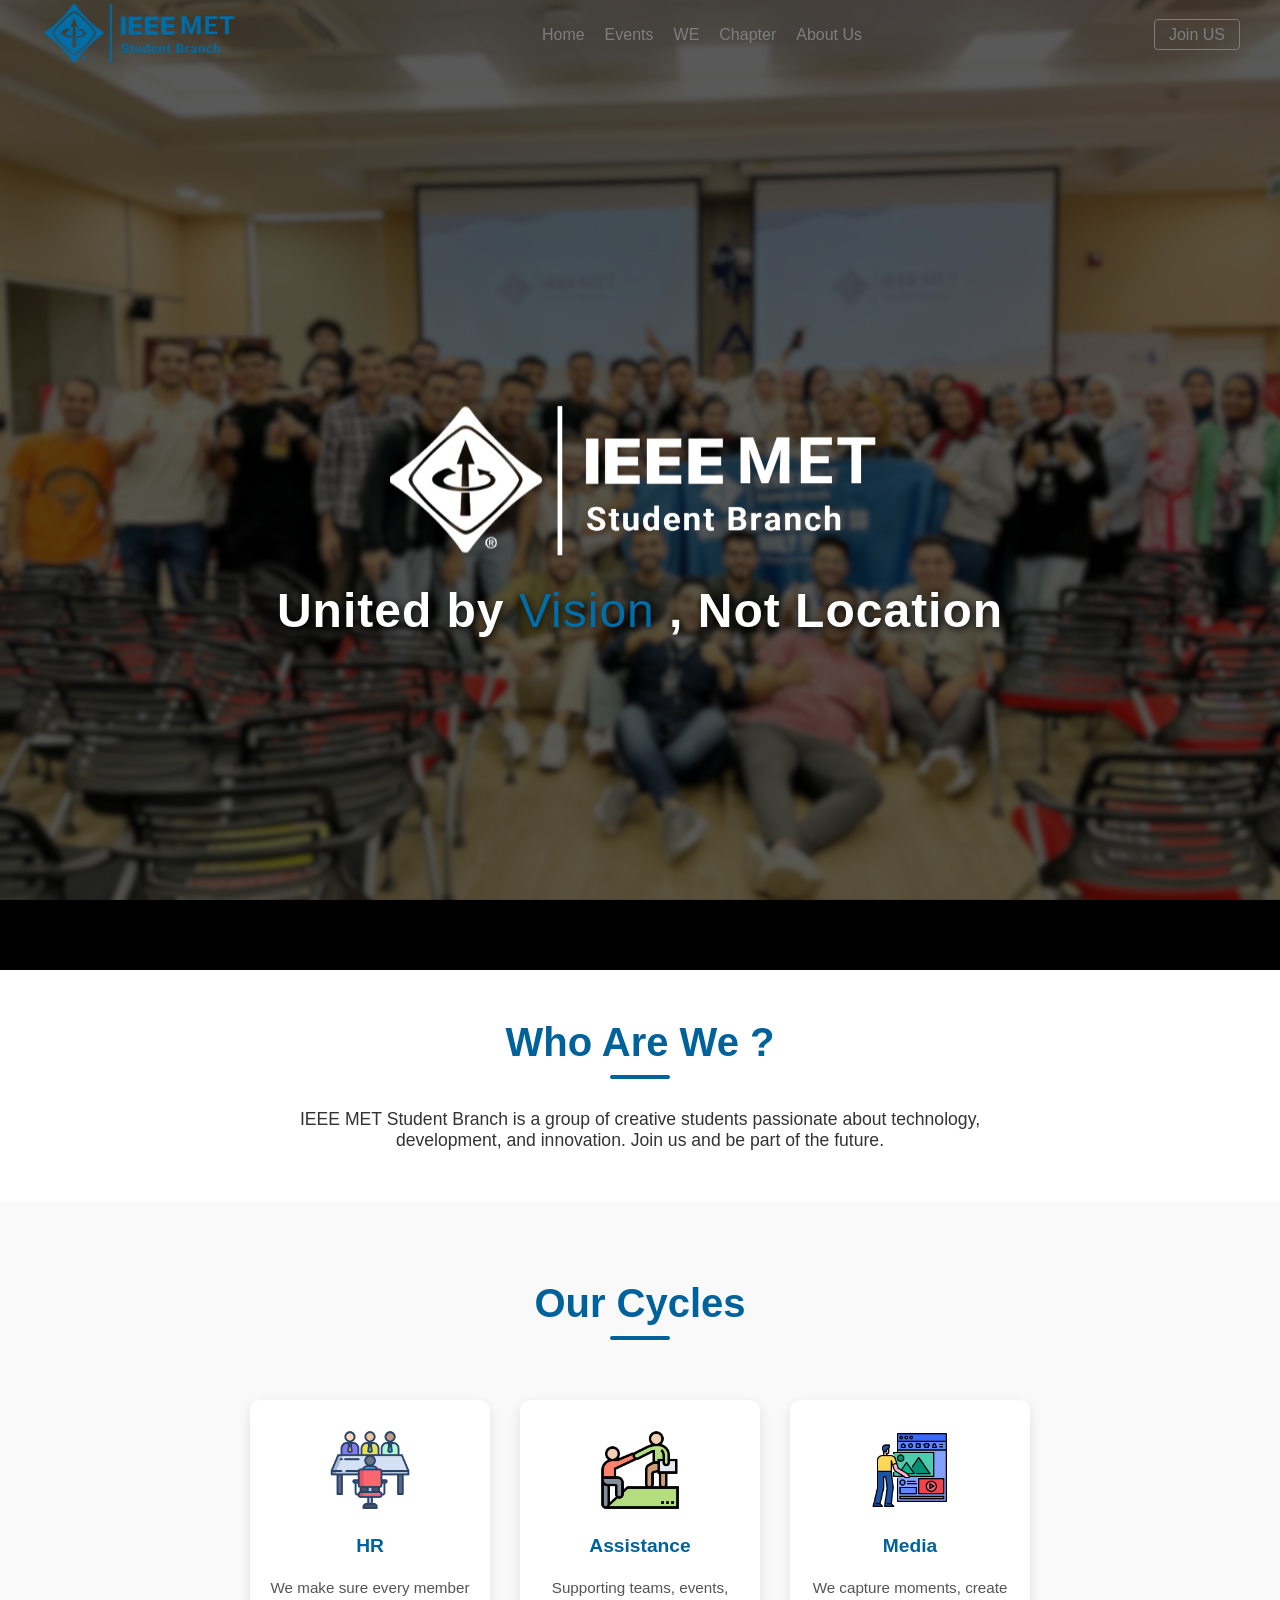
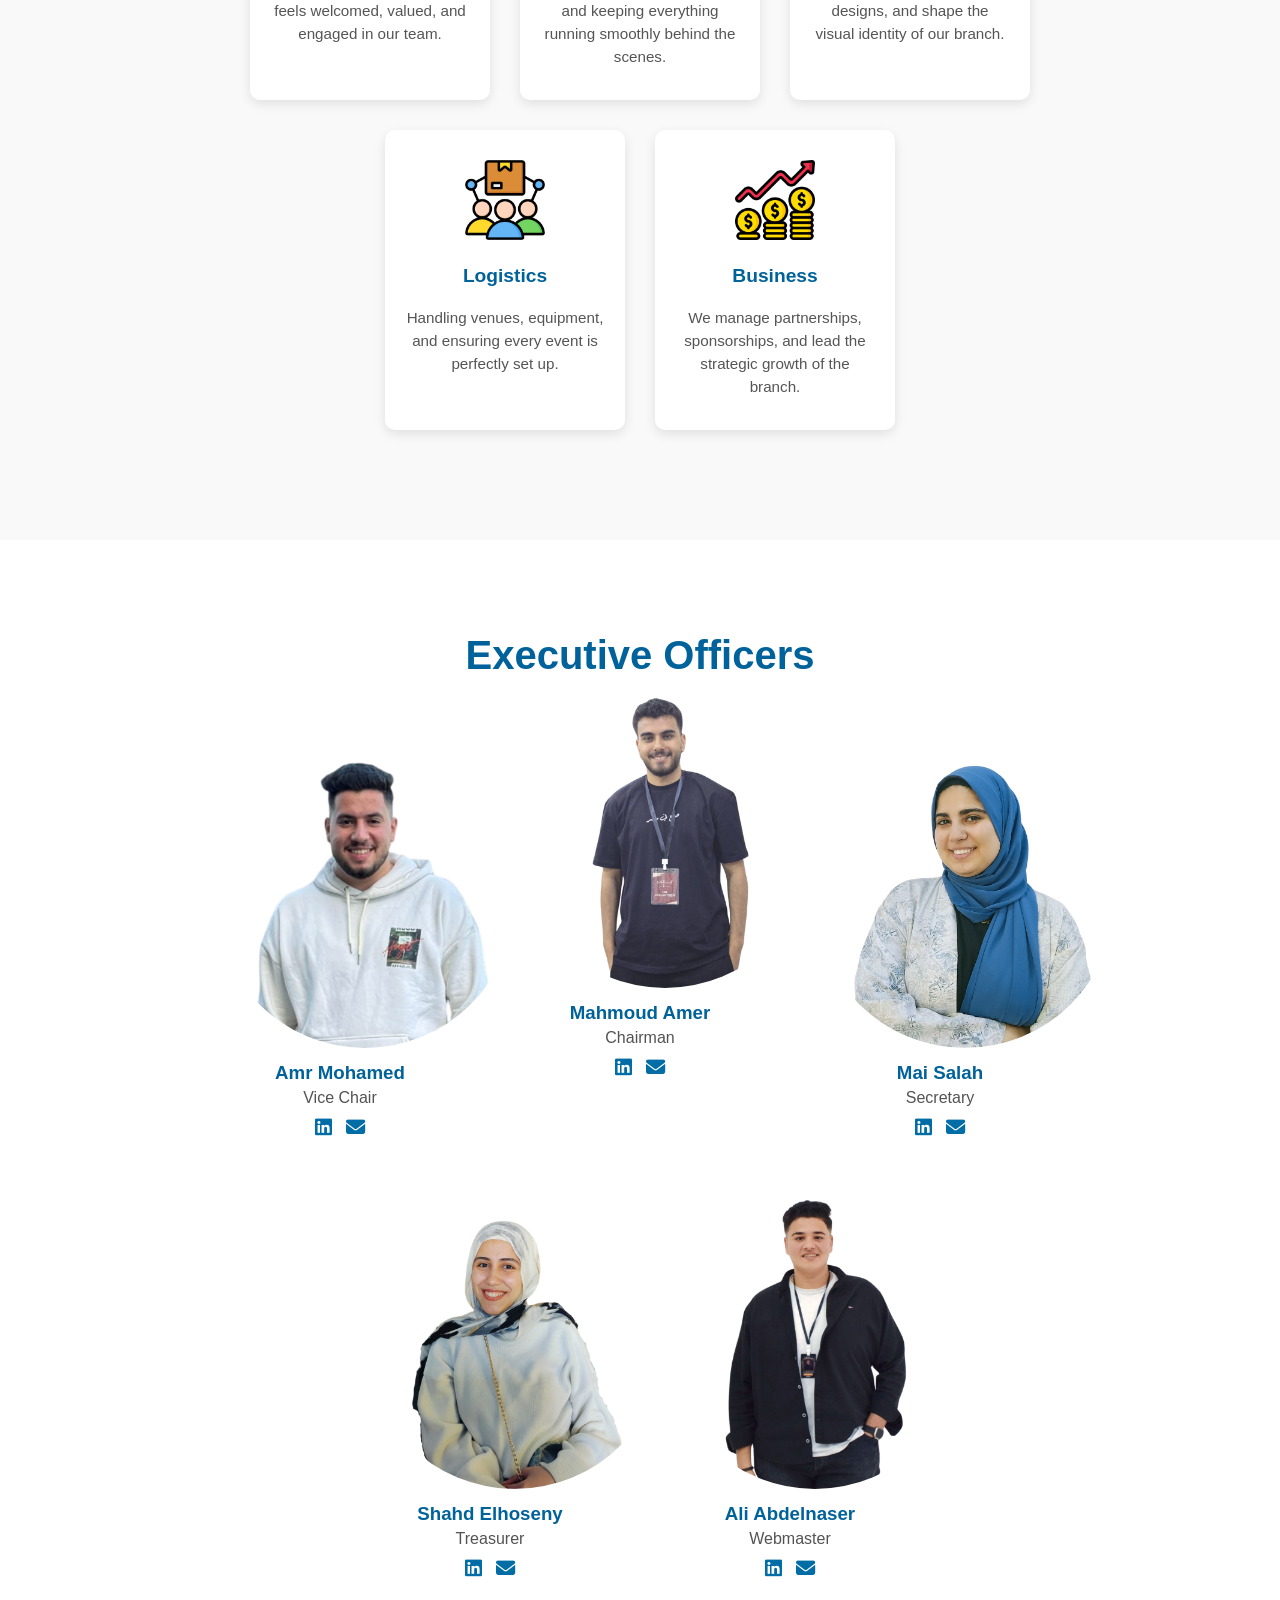
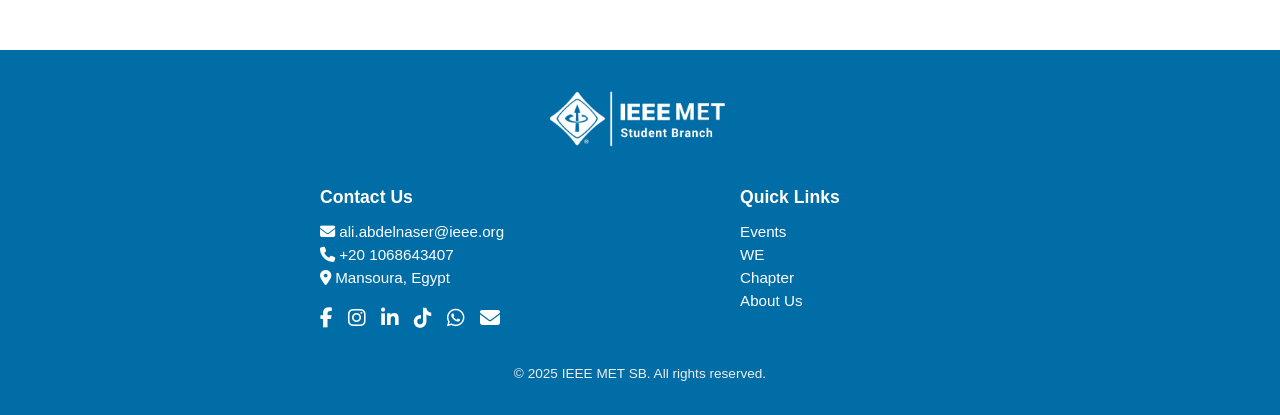
<file: index.html>
<!DOCTYPE html>
<html lang="en">

<head>
  <meta charset="UTF-8" />
  <meta name="viewport" content="width=device-width, initial-scale=1.0" />
  <title>IEEE MET SB</title>
  <link rel="stylesheet" href="style.css" />
  <link rel="stylesheet" href="https://cdnjs.cloudflare.com/ajax/libs/font-awesome/6.4.0/css/all.min.css" />

</head>

<body>
  <!-- Nav Bar -->
  <header>
    <nav class="navbar">
      <div class="logo">
        <img src="img/logo-1.png" alt="IEEE Logo" />
      </div>

      <div class="nav-button">
        <a href="Pages/Join Us/join-us.html">Join US</a>
      </div>

      <div class="menu-toggle" id="menu-toggle">☰</div>

      <ul class="nav-links">
        <li><a href="index.html">Home</a></li>
        <li><a href="Pages/Events/event.html">Events</a></li>
        <li><a href="Pages/We/we.html">WE</a></li>
        <li><a href="Pages/Chapter/chapter.html">Chapter</a></li>
        <li><a href="Pages/About As/about.html">About Us</a></li>
      </ul>
    </nav>
  </header>

  <!-- Hero Section -->
  <section class="hero">
    <div class="hero-overlay">
      <img src="img/logo-2.png" alt="IEEE Logo" class="hero-logo" />
      <h1 class="hero-title">United by <span>Vision</span> , Not Location</h1>
      
    </div>
  </section>

  <!-- Content Section -->
  <section class="content">
    <div class="content-text">
      <h2 class="section-title">Who Are We ?</h2>
      <hr class="section-underline" />
      <p>
        IEEE MET Student Branch is a group of creative students passionate about technology, development, and
        innovation. Join us and be part of the future.
      </p>
    </div>
  </section>





  <!-- OUR  Cycle -->
  <section class="cycles-section">
    <h2 class="section-title">Our Cycles</h2>
    <hr class="section-underline" />
    <div class="cycles-grid">
      <a href="Cycle_Page/HR/HR.html">
        <div class="cycle-card">
          <img src="img/hr.png" alt="HR" class="cycle-img" />
          <h3>HR</h3>
          <p>We make sure every member feels welcomed, valued, and engaged in our team.</p>
        </div>
      </a>
      <a href="#">
        <div class="cycle-card">
          <img src="img/assistance.png" alt="Assistance" class="cycle-img" />
          <h3>Assistance</h3>
          <p>Supporting teams, events, and keeping everything running smoothly behind the scenes.</p>
        </div>
      </a>
      <a href="Cycle_Page/Media/Media.html">
        <div class="cycle-card">
          <img src="img/media.png" alt="Media" class="cycle-img" />
          <h3>Media</h3>
          <p>We capture moments, create designs, and shape the visual identity of our branch.</p>
        </div>
      </a>
      <a href="#">
        <div class="cycle-card">
          <img src="img/logistics.png" alt="Logistics" class="cycle-img" />
          <h3>Logistics</h3>
          <p>Handling venues, equipment, and ensuring every event is perfectly set up.</p>
        </div>
      </a>
      <a href="#">
        <div class="cycle-card">
          <img src="img/business.png" alt="Business" class="cycle-img" />
          <h3>Business</h3>
          <p>We manage partnerships, sponsorships, and lead the strategic growth of the branch.</p>
        </div>
      </a>

    </div>
  </section>


  <!-- Executive Officers Section -->
  <section id="executive-officers" style="background-color: #fff; padding: 60px 20px;">
    <div class="container">
      <h2 class="section-titlee">Executive Officers</h2>
      <div class="officers-grid">

        <!-- Vice Chair -->
        <div class="officer-card vice">
          <img src="img/officers/amr.png" alt="Amr Mohamed" class="officer-img">
          <h3>Amr Mohamed</h3>
          <p>Vice Chair</p>
          <div class="links">
            <a href="https://www.linkedin.com/in/amr-mohamed-0620b6336/" target="_blank"><i
                class="fab fa-linkedin"></i></a>
            <a href="mailto:#" target="_blank"><i class="fas fa-envelope"></i></a>
          </div>
        </div>
        <!-- Chairwoman - Always First -->
        <div class="officer-card chair">
          <img src="img/officers/amer.png" alt="Mahmoud Amer" class="officer-img">
          <h3>Mahmoud Amer</h3>
          <p>Chairman</p>
          <div class="links">
            <a href="https://www.linkedin.com/in/mahmoud-amer-5070ab296/" target="_blank"><i
                class="fab fa-linkedin"></i></a>
            <a href="mailto:mahmoudassy279@gmail.com" target="_blank"><i class="fas fa-envelope"></i></a>
          </div>
        </div>
        <!-- Secretary -->
        <div class="officer-card">
          <img src="img/officers/mai.png" alt="Mai Mohamed" class="officer-img">
          <h3>Mai Salah</h3>
          <p>Secretary</p>
          <div class="links">
            <a href="https://www.linkedin.com/in/mai-salah-5945b8322/" target="_blank"><i
                class="fab fa-linkedin"></i></a>
            <a href="mailto:maisalah24320005@gmail.com" target="_blank"><i class="fas fa-envelope"></i></a>
          </div>
        </div>
        <!-- Treasurer -->
        <div class="officer-card">
          <img src="img/officers/shahd.png" alt="Shahd Elhoseny" class="officer-img">
          <h3>Shahd Elhoseny</h3>
          <p>Treasurer</p>
          <div class="links">
            <a href="https://www.linkedin.com/in/shahd-elhosiny-4672a72a6/" target="_blank"><i
                class="fab fa-linkedin"></i></a>
            <a href="mailto:shahdelhosiny21@gmail.com" target="_blank"><i class="fas fa-envelope"></i></a>
          </div>
        </div>


        <!-- Webmaster -->
        <div class="officer-card">
          <img src="img/officers/ali.png" alt="Ali Abdelnaser" class="officer-img">
          <h3 class="officer-h3">Ali Abdelnaser</h3>
          <p>Webmaster</p>
          <div class="links">
            <a href="https://www.linkedin.com/in/ali-abdelnaser-947230295/" target="_blank"><i
                class="fab fa-linkedin"></i></a>
            <a href="mailto:alinaserhema60@gmail.com" target="_blank"><i class="fas fa-envelope"></i></a>
          </div>
        </div>
      </div>
    </div>
  </section>

  <!-- OUR EVENT -->

  <!-- <section class="carousel-events-section">
    <h2 class="section-title">Our Events</h2>
    <hr class="section-underline" />

    <div class="carousel-container" id="eventsCarousel">
      <div class="event-card">
        <img src="img/collage.png" alt="Event 1">
        <h3>Tech Talks</h3>
        <p>Interactive sessions covering tech trends and innovations.</p>
        <a href="#" class="event-btn">Read More</a>
      </div>
      <div class="event-card">
        <img src="img/collage.png" alt="Event 2">
        <h3>Career Camp</h3>
        <p>Prepares students for career success with workshops & talks.</p>
        <a href="#" class="event-btn">Read More</a>
      </div>
      <div class="event-card">
        <img src="img/collage.png" alt="Event 3">
        <h3>IEEE Hackathon</h3>
        <p>24 hours of innovation, teamwork and pure coding excitement.</p>
        <a href="#" class="event-btn">Read More</a>
      </div>
    </div>

    <div class="carousel-indicators">
      <span class="dot active" data-index="0"></span>
      <span class="dot" data-index="1"></span>
      <span class="dot" data-index="2"></span>
    </div>
  </section> -->





  <!-- footer  -->
  <footer class="footer">
    <div class="footer-logo">
      <img src="img/logo-2.png" alt="Logo" />
    </div>
    <div class="footer-container">
      <div class="footer-column contact-social">
        <h3>Contact Us</h3>
        <p><i class="fas fa-envelope"></i> ali.abdelnaser@ieee.org</p>
        <p><i class="fas fa-phone"></i> +20 1068643407</p>
        <p><i class="fas fa-location-dot"></i> Mansoura, Egypt</p>

        <div class="social-icons">
          <a href="https://facebook.com" target="_blank"><i class="fab fa-facebook-f"></i></a>
          <a href="https://instagram.com" target="_blank"><i class="fab fa-instagram"></i></a>
          <a href="https://linkedin.com" target="_blank"><i class="fab fa-linkedin-in"></i></a>
          <a href="https://tiktok.com" target="_blank"><i class="fab fa-tiktok"></i></a>
          <a href="https://wa.me/201068643407" target="_blank"><i class="fab fa-whatsapp"></i></a>
          <a href="mailto:ali.abdelnaser@ieee.org" target="_blank"><i class="fas fa-envelope"></i></a>
        </div>
      </div>

      <div class="footer-column">
        <h3>Quick Links</h3>
        <a href="Pages/Events/event.html">Events</a>
        <a href="Pages/We/we.html">WE</a>
        <a href="Pages/Chapter/chapter.html">Chapter</a>
        <a href="Pages/About As/about.html">About Us</a>
        

      </div>
    </div>

    <div class="footer-bottom">
      <p>© 2025 IEEE MET SB. All rights reserved.</p>
    </div>
  </footer>

  <!-- Script -->
  <script src="script.js"></script>
</body>

</html>
</file>
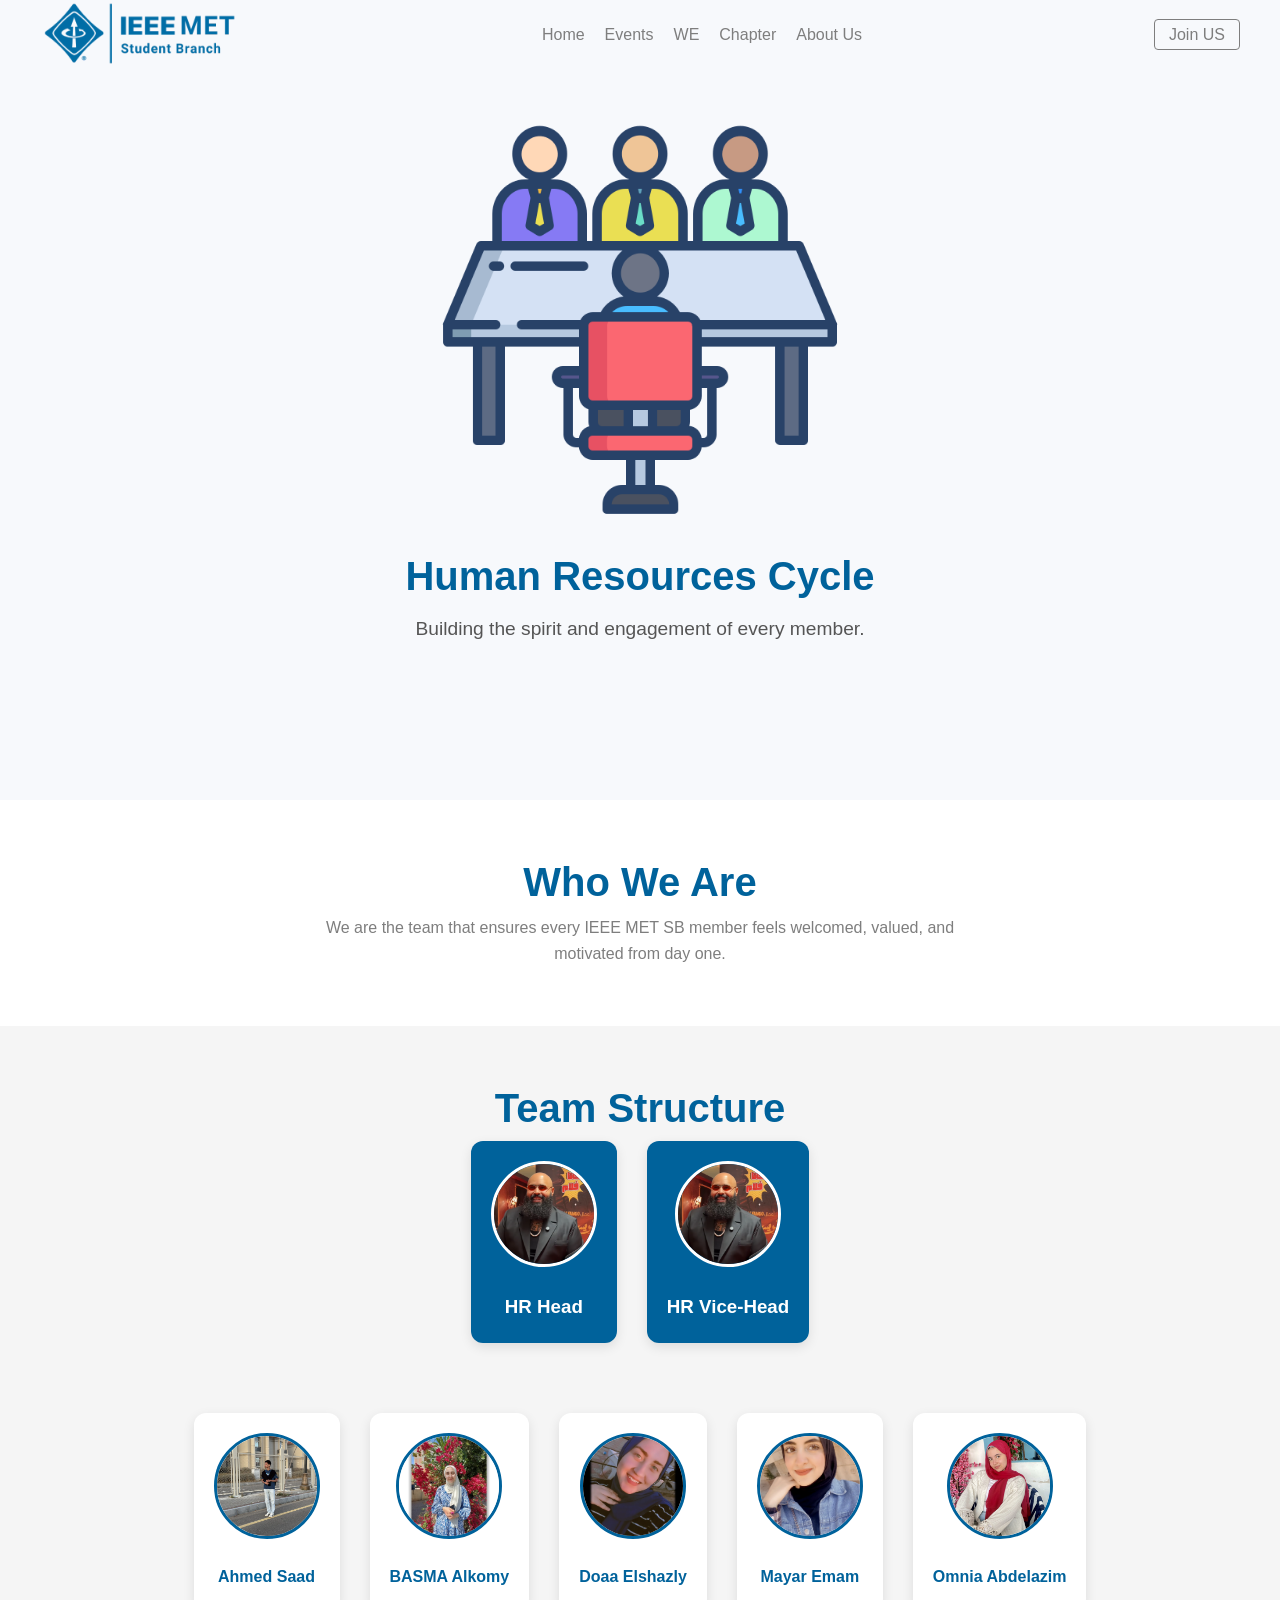
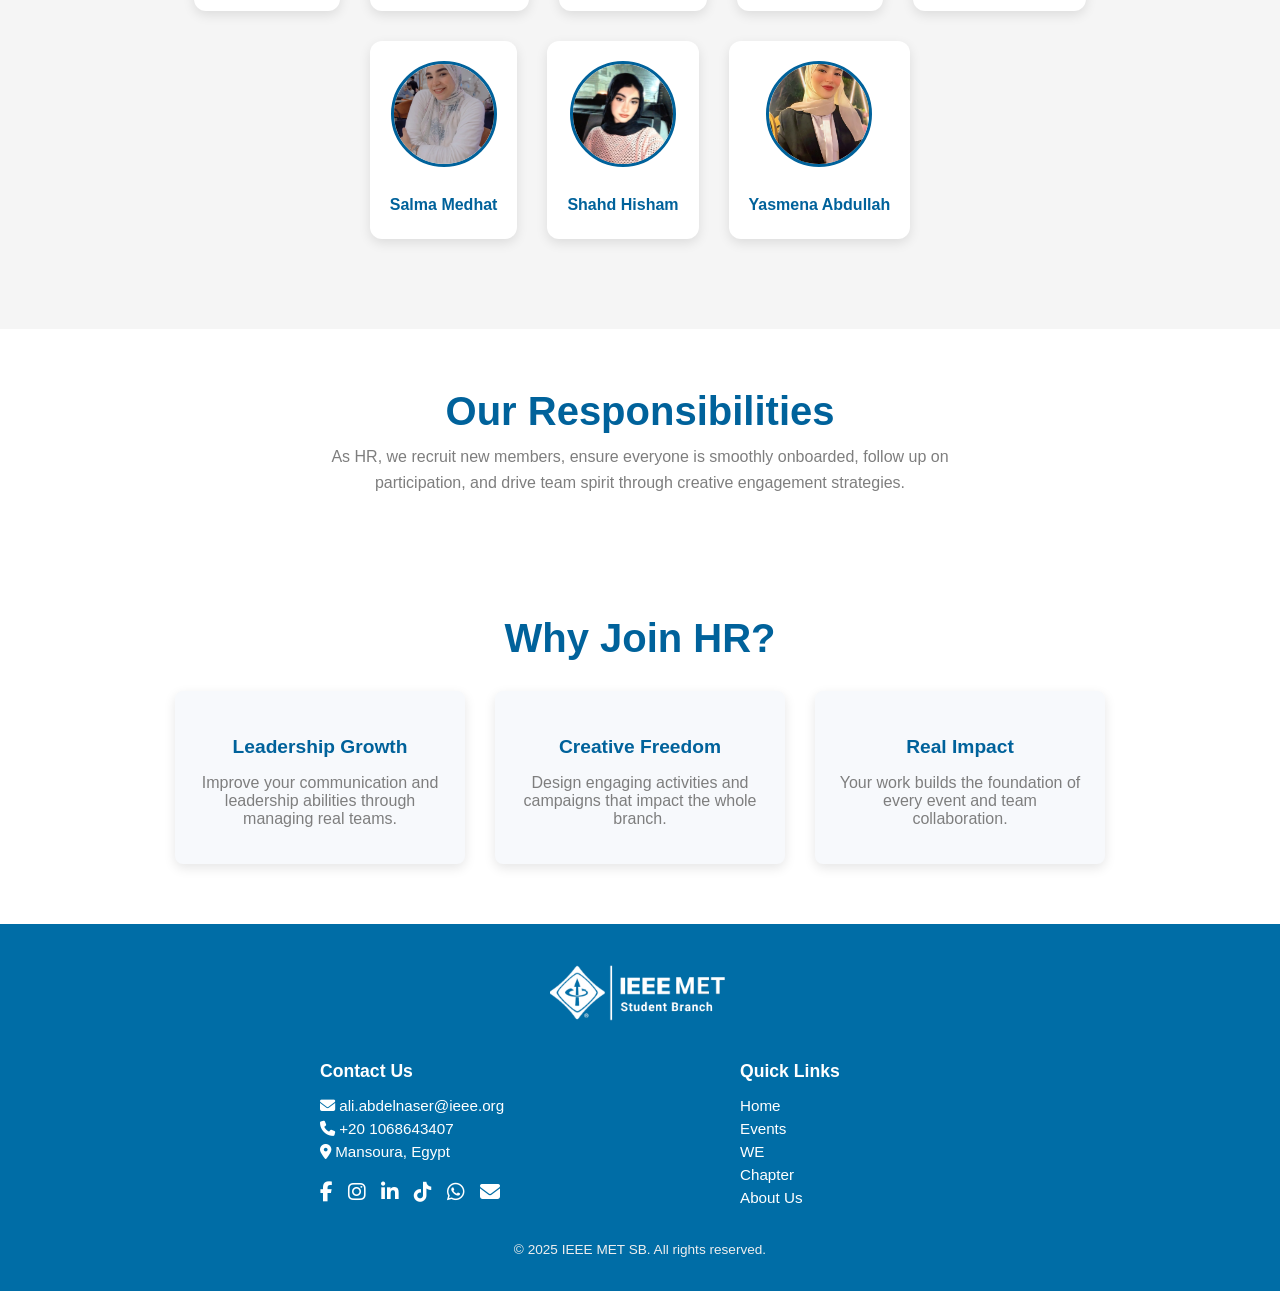
<file: Cycle_Page/HR/HR.html>
<!DOCTYPE html>
<html lang="en">

<head>
    <meta charset="UTF-8" />
    <meta name="viewport" content="width=device-width, initial-scale=1.0" />
    <title>HR Cycle</title>
    <link rel="stylesheet" href="../../style.css" />
    <link rel="stylesheet" href="HR.css" />
    <link rel="stylesheet" href="https://cdnjs.cloudflare.com/ajax/libs/font-awesome/6.4.0/css/all.min.css" />
</head>

<body class="no-hero">
    <header>
        <nav class="navbar">
            <div class="logo">
                <img src="../../img/logo-1.png" alt="IEEE Logo" />
            </div>

            <div class="nav-button">
                <a href="#">Join US</a>
            </div>

            <div class="menu-toggle" id="menu-toggle">☰</div>

            <ul class="nav-links">
                <li><a href="../../index.html">Home</a></li>
                <li><a href="../../Pages/Events/event.html">Events</a></li>
                <li><a href="../../Pages/We/we.html">WE</a></li>
                <li><a href="../../Pages/Chapter/chapter.html">Chapter</a></li>
                <li><a href="../../Pages/About As/about.html">About Us</a></li>
            </ul>
        </nav>
    </header>


    <section class="hr-hero">
        <img src="../../img/hr.png" alt="HR Banner" class="hero-image" />
        <div class="hero-content">
            <h1 class="section-title">Human Resources Cycle</h1>
            <p class="section-subtitle">Building the spirit and engagement of every member.</p>
        </div>
    </section>


    <section class="about-hr">
        <h2 class="section-title">Who We Are</h2>
        <p class="section-text">
            We are the team that ensures every IEEE MET SB member feels welcomed, valued, and motivated from day one.
        </p>
    </section>

    <section class="team-tree">
        <h2 class="section-title">Team Structure</h2>

        <div class="coheads">
            <div class="member-card head">
                <img src="../../img/collage.png" alt="Co‑Head 1">
                <h3>HR Head </h3>
            </div>
            <div class="member-card head">
                <img src="../../img/collage.png" alt="Co‑Head 2">
                <h3>HR Vice-Head</h3>
            </div>
        </div>

        <div class="members-grid">
            <div class="member-card"><img src="../../img/HR/Ahmed-Saad.webp" alt="">
                <h4>Ahmed Saad</h4>
            </div>
            <div class="member-card"><img src="../../img/HR/BASMA-Alkomy.webp" alt="">
                <h4>BASMA Alkomy</h4>
            </div>
            <div class="member-card"><img src="../../img/HR/Doaa-Elshazly.webp" alt="">
                <h4>Doaa Elshazly</h4>
            </div>
            <div class="member-card"><img src="../../img/HR/Mayar-Emam.webp" alt="">
                <h4>Mayar Emam</h4>
            </div>
            <div class="member-card"><img src="../../img/HR/Omnia-Abdelazim.webp" alt="">
                <h4>Omnia Abdelazim</h4>
            </div>
            <div class="member-card"><img src="../../img/HR/Salma-Medhat.webp" alt="">
                <h4>Salma Medhat</h4>
            </div>
            <div class="member-card"><img src="../../img/HR/shahd - shahd.webp" alt="">
                <h4>Shahd Hisham</h4>
            </div>
            <div class="member-card"><img src="../../img/HR/Yasmena-Abdullah.webp" alt="">
                <h4>Yasmena Abdullah</h4>
            </div>
            <!-- <div class="member-card"><img src="../../img/collage.webp" alt="">
                <h4>Member 3</h4>
            </div> -->

            
        </div>
    </section>



    <section class="hr-responsibilities">
        <h2 class="section-title">Our Responsibilities</h2>
        <p class="section-text">
            As HR, we recruit new members, ensure everyone is smoothly onboarded, follow up on participation, and drive
            team spirit through creative engagement strategies.
        </p>
    </section>

    <section class="hr-perks">
        <h2 class="section-title">Why Join HR?</h2>
        <div class="perks-grid">
            <div class="perk-card">
                <h4>Leadership Growth</h4>
                <p>Improve your communication and leadership abilities through managing real teams.</p>
            </div>
            <div class="perk-card">
                <h4>Creative Freedom</h4>
                <p>Design engaging activities and campaigns that impact the whole branch.</p>
            </div>
            <div class="perk-card">
                <h4>Real Impact</h4>
                <p>Your work builds the foundation of every event and team collaboration.</p>
            </div>
        </div>
    </section>








    <!-- الفوترررر -->
    <footer class="footer">
        <div class="footer-logo">
            <img src="../../img/logo-2.png" alt="Logo" />
        </div>
        <div class="footer-container">
            <div class="footer-column contact-social">
                <h3>Contact Us</h3>
                <p><i class="fas fa-envelope"></i> ali.abdelnaser@ieee.org</p>
                <p><i class="fas fa-phone"></i> +20 1068643407</p>
                <p><i class="fas fa-location-dot"></i> Mansoura, Egypt</p>

                <div class="social-icons">
                    <a href="https://facebook.com" target="_blank"><i class="fab fa-facebook-f"></i></a>
                    <a href="https://instagram.com" target="_blank"><i class="fab fa-instagram"></i></a>
                    <a href="https://linkedin.com" target="_blank"><i class="fab fa-linkedin-in"></i></a>
                    <a href="https://tiktok.com" target="_blank"><i class="fab fa-tiktok"></i></a>
                    <a href="https://wa.me/201068643407" target="_blank"><i class="fab fa-whatsapp"></i></a>
                    <a href="mailto:ali.abdelnaser@ieee.org" target="_blank"><i class="fas fa-envelope"></i></a>
                </div>
            </div>

            <div class="footer-column">
                <h3>Quick Links</h3>
                <a href="../../index.html">Home</a>
                <a href="../../Pages/Events/event.html">Events</a>
                <a href="../../Pages/We/we.html">WE</a>
                <a href="../../Pages/Chapter/chapter.html">Chapter</a>
                <a href="../../Pages/About As/about.html">About Us</a>
            </div>
        </div>

        <div class="footer-bottom">
            <p>© 2025 IEEE MET SB. All rights reserved.</p>
        </div>
    </footer>

    <script>
        const header = document.querySelector("header");
        const toggle = document.getElementById("menu-toggle");
        const navLinks = document.querySelector(".nav-links");

        window.addEventListener("scroll", () => {
            if (window.scrollY > 50) {
                header.classList.add("scrolled");
            } else {
                header.classList.remove("scrolled");
            }
        });

        toggle.addEventListener("click", () => {
            navLinks.classList.toggle("show");
        });
    </script>
</body>

</html>
</file>
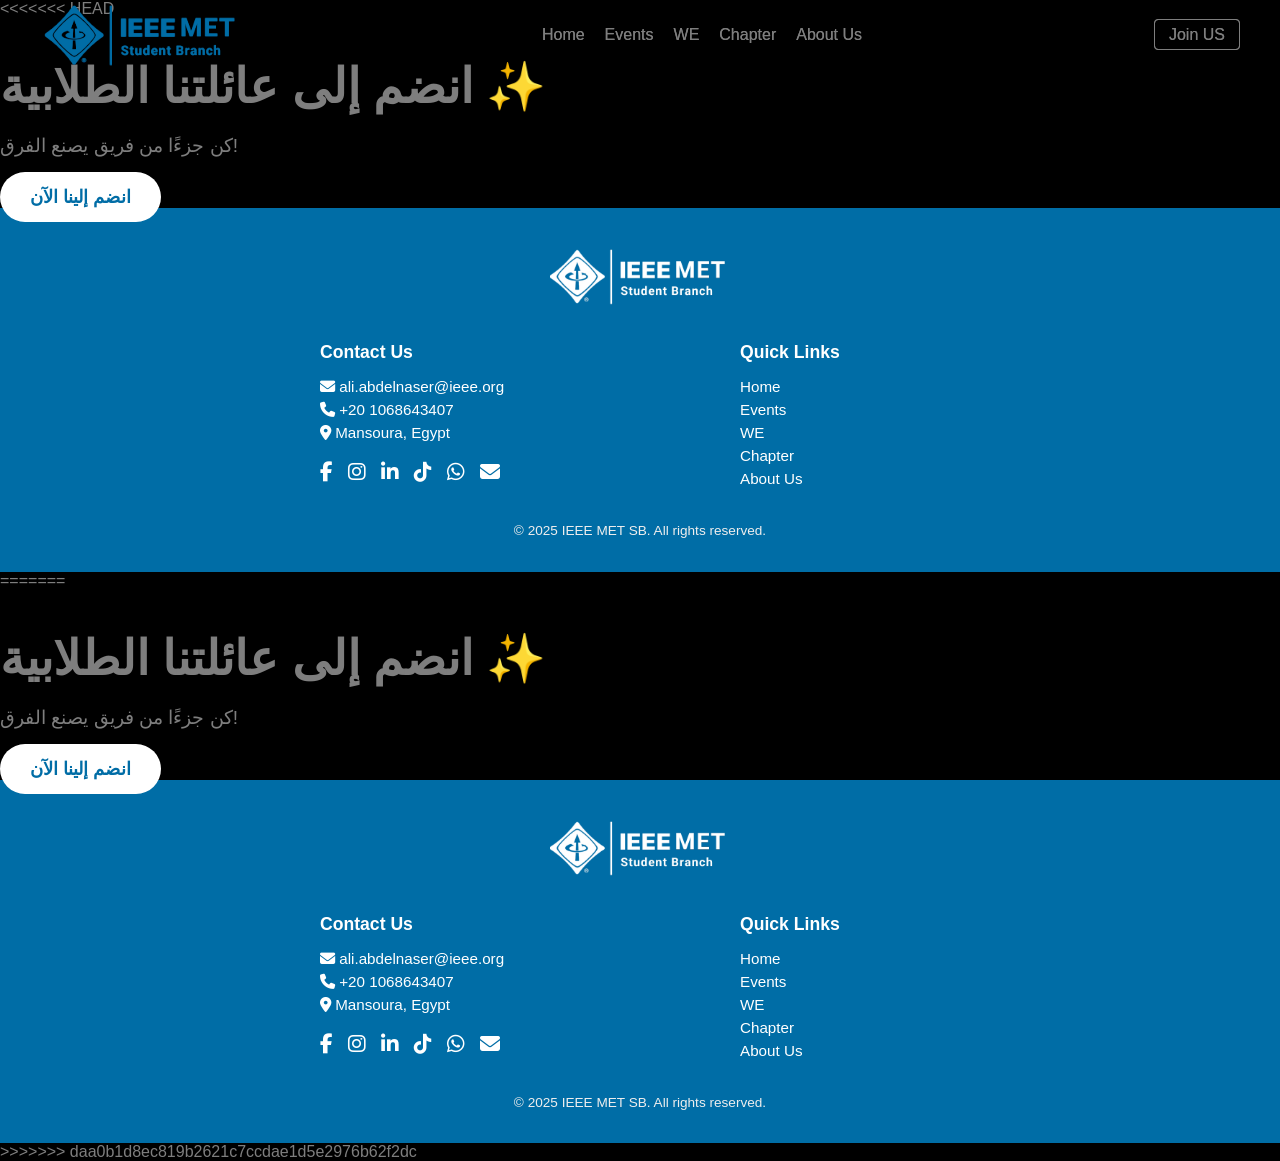
<file: Pages/Join Us/join-us.html>
<<<<<<< HEAD
<!DOCTYPE html>
<html lang="en">

<head>
    <meta charset="UTF-8" />
    <meta name="viewport" content="width=device-width, initial-scale=1.0" />
    <title>Chapter</title>
    <link rel="stylesheet" href="../../style.css" />
    <link rel="stylesheet" href="style.css" />
    <link rel="stylesheet" href="https://cdnjs.cloudflare.com/ajax/libs/font-awesome/6.4.0/css/all.min.css" />
</head>

<body class="no-hero">
    <!-- Navbar -->
    <header>
        <nav class="navbar">
            <div class="logo">
                <img src="../../img/logo-1.png" alt="IEEE Logo" />
            </div>

            <div class="nav-button">
                <a href="#">Join US</a>
            </div>

            <div class="menu-toggle" id="menu-toggle">☰</div>

            <ul class="nav-links">
                <li><a href="../../index.html">Home</a></li>
                <li><a href="../Events/event.html">Events</a></li>
                <li><a href="../We/we.html">WE</a></li>
                <li><a href="../Chapter/chapter.html">Chapter</a></li>
                <li><a href="../About As/about.html">About Us</a></li>
            </ul>
        </nav>
    </header>


<section class="welcome-section">
  <div class="welcome-content">
    <h1>انضم إلى عائلتنا الطلابية ✨</h1>
    <p>كن جزءًا من فريق يصنع الفرق!</p>
    <a href="form.html" class="join-btn">انضم إلينا الآن</a>
  </div>
</section>


    <!-- الفوترررر -->
    <footer class="footer">
        <div class="footer-logo">
            <img src="../../img/logo-2.png" alt="Logo" />
        </div>
        <div class="footer-container">
            <div class="footer-column contact-social">
                <h3>Contact Us</h3>
                <p><i class="fas fa-envelope"></i> ali.abdelnaser@ieee.org</p>
                <p><i class="fas fa-phone"></i> +20 1068643407</p>
                <p><i class="fas fa-location-dot"></i> Mansoura, Egypt</p>

                <div class="social-icons">
                    <a href="https://facebook.com" target="_blank"><i class="fab fa-facebook-f"></i></a>
                    <a href="https://instagram.com" target="_blank"><i class="fab fa-instagram"></i></a>
                    <a href="https://linkedin.com" target="_blank"><i class="fab fa-linkedin-in"></i></a>
                    <a href="https://tiktok.com" target="_blank"><i class="fab fa-tiktok"></i></a>
                    <a href="https://wa.me/201068643407" target="_blank"><i class="fab fa-whatsapp"></i></a>
                    <a href="mailto:ali.abdelnaser@ieee.org" target="_blank"><i class="fas fa-envelope"></i></a>
                </div>
            </div>

            <div class="footer-column">
                <h3>Quick Links</h3>
                <a href="../../index.html">Home</a>
                <a href="../Events/event.html">Events</a>
                <a href="../We/we.html">WE</a>
                <a href="../Chapter/chapter.html">Chapter</a>
                <a href="../About As/about.html">About Us</a>
            </div>
        </div>

        <div class="footer-bottom">
            <p>© 2025 IEEE MET SB. All rights reserved.</p>
        </div>
    </footer>

    <script>
        const header = document.querySelector("header");
        const toggle = document.getElementById("menu-toggle");
        const navLinks = document.querySelector(".nav-links");

        window.addEventListener("scroll", () => {
            if (window.scrollY > 50) {
                header.classList.add("scrolled");
            } else {
                header.classList.remove("scrolled");
            }
        });

        toggle.addEventListener("click", () => {
            navLinks.classList.toggle("show");
        });
    </script>
</body>

=======
<!DOCTYPE html>
<html lang="en">

<head>
    <meta charset="UTF-8" />
    <meta name="viewport" content="width=device-width, initial-scale=1.0" />
    <title>Chapter</title>
    <link rel="stylesheet" href="../../style.css" />
    <link rel="stylesheet" href="style.css" />
    <link rel="stylesheet" href="https://cdnjs.cloudflare.com/ajax/libs/font-awesome/6.4.0/css/all.min.css" />
</head>

<body class="no-hero">
    <!-- Navbar -->
    <header>
        <nav class="navbar">
            <div class="logo">
                <img src="../../img/logo-1.png" alt="IEEE Logo" />
            </div>

            <div class="nav-button">
                <a href="#">Join US</a>
            </div>

            <div class="menu-toggle" id="menu-toggle">☰</div>

            <ul class="nav-links">
                <li><a href="../../index.html">Home</a></li>
                <li><a href="../Events/event.html">Events</a></li>
                <li><a href="../We/we.html">WE</a></li>
                <li><a href="../Chapter/chapter.html">Chapter</a></li>
                <li><a href="../About As/about.html">About Us</a></li>
            </ul>
        </nav>
    </header>


<section class="welcome-section">
  <div class="welcome-content">
    <h1>انضم إلى عائلتنا الطلابية ✨</h1>
    <p>كن جزءًا من فريق يصنع الفرق!</p>
    <a href="form.html" class="join-btn">انضم إلينا الآن</a>
  </div>
</section>


    <!-- الفوترررر -->
    <footer class="footer">
        <div class="footer-logo">
            <img src="../../img/logo-2.png" alt="Logo" />
        </div>
        <div class="footer-container">
            <div class="footer-column contact-social">
                <h3>Contact Us</h3>
                <p><i class="fas fa-envelope"></i> ali.abdelnaser@ieee.org</p>
                <p><i class="fas fa-phone"></i> +20 1068643407</p>
                <p><i class="fas fa-location-dot"></i> Mansoura, Egypt</p>

                <div class="social-icons">
                    <a href="https://facebook.com" target="_blank"><i class="fab fa-facebook-f"></i></a>
                    <a href="https://instagram.com" target="_blank"><i class="fab fa-instagram"></i></a>
                    <a href="https://linkedin.com" target="_blank"><i class="fab fa-linkedin-in"></i></a>
                    <a href="https://tiktok.com" target="_blank"><i class="fab fa-tiktok"></i></a>
                    <a href="https://wa.me/201068643407" target="_blank"><i class="fab fa-whatsapp"></i></a>
                    <a href="mailto:ali.abdelnaser@ieee.org" target="_blank"><i class="fas fa-envelope"></i></a>
                </div>
            </div>

            <div class="footer-column">
                <h3>Quick Links</h3>
                <a href="../../index.html">Home</a>
                <a href="../Events/event.html">Events</a>
                <a href="../We/we.html">WE</a>
                <a href="../Chapter/chapter.html">Chapter</a>
                <a href="../About As/about.html">About Us</a>
            </div>
        </div>

        <div class="footer-bottom">
            <p>© 2025 IEEE MET SB. All rights reserved.</p>
        </div>
    </footer>

    <script>
        const header = document.querySelector("header");
        const toggle = document.getElementById("menu-toggle");
        const navLinks = document.querySelector(".nav-links");

        window.addEventListener("scroll", () => {
            if (window.scrollY > 50) {
                header.classList.add("scrolled");
            } else {
                header.classList.remove("scrolled");
            }
        });

        toggle.addEventListener("click", () => {
            navLinks.classList.toggle("show");
        });
    </script>
</body>

>>>>>>> daa0b1d8ec819b2621c7ccdae1d5e2976b62f2dc
</html>
</file>
<file: style.css>
:root {
  --primary-color: #00629B;
  --background-dark: transparent;
  --text-color: #7e7e7e;
  --accent-color: #006DA6;
  --nav-height: 70px;
  --font-main: 'Segoe UI', Tahoma, Geneva, Verdana, sans-serif;
  --transition-speed: 0.3s;
}

body {
  margin: 0;
  font-family: var(--font-main);
  background-color: #000;
  color: var(--text-color);
  position: relative;
  z-index: 0;
}

body::before {
  content: "";
  position: fixed;
  top: 0;
  left: 0;
  width: 100%;
  height: 100%;
  background: url("img/home.jpg") center center / cover no-repeat;
  background-attachment: fixed;
  z-index: -2;
}

body::after {
  content: "";
  position: fixed;
  top: 0;
  left: 0;
  width: 100%;
  height: 100%;
  background-color: rgba(0, 0, 0, 0.65);
  z-index: -1;
}
/* الخط  */
.section-underline {
  width: 60px;
  height: 4px;
  background-color: var(--primary-color);
  border: none;
  margin: 10px auto 30px auto;
  border-radius: 2px;
}

header {
  background-color: transparent;
  position: fixed;
  top: 0;
  width: 100%;
  height: var(--nav-height);
  display: flex;
  align-items: center;
  z-index: 1000;
  transition: background-color 0.3s ease, box-shadow 0.3s ease;
}

header.scrolled {
  background-color: #ffffff;
  box-shadow: 0 2px 10px rgba(0, 0, 0, 0.1);
}

header.scrolled .nav-links li a,
header.scrolled .nav-button a {
  color: var(--accent-color);
  border-color: var(--accent-color);
}

header.scrolled .menu-toggle {
  color: var(--accent-color);
}

.navbar {
  width: 100%;
  max-width: 1200px;
  margin: 0 auto;
  padding: 0 20px;
  display: flex;
  justify-content: space-between;
  align-items: center;
  flex-wrap: wrap;
  gap: 10px;
}

.logo img {
  margin: 40px 10px 40px 0px;
  width: 200px;
}

.nav-links {
  list-style: none;
  display: flex;
  gap: 20px;
  margin: 0;
  padding: 0;
}

.nav-links li a {
  text-decoration: none;
  color: var(--text-color);
  font-weight: 500;
  transition: color var(--transition-speed);
  white-space: nowrap;
}
.nav-button {
  order: 3;
}
.nav-button a {
  padding: 6px 14px;
  border: 1px solid var(--text-color);
  border-radius: 4px;
  color: var(--text-color);
  text-decoration: none;
  white-space: nowrap;
  transition: all var(--transition-speed);
}

.nav-links li a:hover,
.nav-button a:hover {
  color: var(--accent-color);
  border-color: var(--accent-color);
}

/* Menu toggle button */
.menu-toggle {
  display: none;
  font-size: 26px;
  color: var(--text-color);
  cursor: pointer;
  transition: color var(--transition-speed);
  order: 4;
}

/* Hero Section */
.hero {
  height: 100vh;
  margin-top: var(--nav-height);
  position: relative;
  display: flex;
  justify-content: center;
  align-items: center;
  text-align: center;
  padding: 0 20px;
  z-index: 1;
}

.hero-overlay {
  color: #fff;
  max-width: 800px;
}
.hero-title {
  font-size: 3rem;
  color: white;
  text-align: center;
  font-weight: bold;
  letter-spacing: 1px;
  text-shadow: 2px 2px 8px #000;
}

.hero-title span {
  color: var(--accent-color);/* لون الدم */
  font-weight: bold;
}

.hero-logo {
  width: 500px;
  margin-bottom: 20px;
}

.hero h1 {
  font-size: 3rem;
  margin: 0;
  line-height: 1.2;
}

.hero h1 span {
  font-weight: 400;
}

.hero p {
  font-size: 1.5rem;
  color: var(--accent-color);
  margin-top: 10px;
}

/* Content Section */
.content {
  padding: 50px 20px;
  background-color: #fff;
  text-align: center;
  color: #333;
}

.content img {
  max-width: 400px;
  width: 100%;
  margin-bottom: 20px;
}

.content-text p {
  font-size: 1.1rem;
  max-width: 700px;
  margin: 0 auto;
}






/* footer */





footer {
  margin-top: auto;
}

.footer {
  background-color: var(--accent-color);
  color: white;
  padding: 40px 20px 20px;
  font-size: 0.95rem;
  text-align: center;
}

.footer-logo img {
  width: 180px;
  margin-bottom: 20px;
}

.footer-container {
  display: flex;
  justify-content: center;
  flex-wrap: wrap;
  gap: 200px;
  max-width: 1200px;
  margin: 0 auto;
}

.footer-column {
  min-width: 220px;
  text-align: left;
}

.footer-column h3 {
  margin-bottom: 15px;
  font-size: 1.1rem;
}

.footer-column p,
.footer-column a {
  margin: 6px 0;
  color: white;
  text-decoration: none;
  display: block;
}

.footer-column a:hover {
  text-decoration: underline;
}

.social-icons {
  display: flex;
  flex-wrap: wrap;
  gap: 15px;
  margin-top: 15px;
}

.social-icons a {
  font-size: 20px;
  color: white;
  transition: color 0.3s;
}

.social-icons a:hover {
  color: #ccc;
}

.footer-bottom {
  margin-top: 30px;
  font-size: 0.85rem;
  color: #eee;
}

/* Responsive */
@media (max-width: 768px) {
  .footer-container {
    flex-direction: column;
    align-items: center;
    gap: 50px;
  }

  .footer-column {
    text-align: center;
  }

  .social-icons {
    justify-content: center;
  }
}

/* Cycles */
.cycles-section {
  padding: 80px 20px;
  background-color: #f9f9f9;
  text-align: center;
}

.cycles-grid {
  display: flex;
  flex-wrap: wrap;
  gap: 30px;
  justify-content: center;
  padding: 30px 0;
  max-width: 900px;
  margin: 0 auto;
}

.cycle-card {
  background-color: white;
  border-radius: 10px;
  padding: 30px 20px;
  box-shadow: 0 4px 12px rgba(0,0,0,0.1);
  transition: transform 0.3s ease;
  display: flex;
  flex-direction: column;
  align-items: center;
  width: 200px;
  height: 240px;
}

.cycle-card:hover {
  transform: translateY(-5px);
}

.cycle-img {
  width: 80px;
  height: 80px;
  object-fit: contain;
  margin-bottom: 15px;
}

.cycle-card h3 {
  margin: 10px 0 5px;
  color: var(--primary-color);
  font-size: 1.2rem;
}

.cycle-card p {
  font-size: 0.95rem;
  color: #555;
  line-height: 1.5;
}

a{
  text-decoration: none;
}








 /* Executive Officers Section  */

#executive-officers {
    text-align: center;
  }

  .section-titlee {
  font-size: 2.5rem;
  color: var(--primary-color);
  font-weight: bold;
  text-align: center;
  margin-bottom: 60px;
  }

  .officers-grid {
    display: flex;           
    flex-wrap: wrap;        
    gap: 30px;
    justify-content: center;
    max-width: 900px;
    margin: 0 auto;
  }
  
  .officer-card {
    background: transparent;
    padding: 10px;
    text-align: center;
    max-width: 250px;
    position: relative;flex: 0 0 250px; 
  }

  .officer-card.chair {
    order: -10;
    transform: translateY(-60px);
  }
  .officer-card.vice {
    order: -11
  }
  /* .image-wrapper {
    background: linear-gradient(to top left, #0066cc, #3399ff);
    border-radius: 20px;
    padding: 10px;
    margin-bottom: 15px;
  } */

  .officer-img {
    width: 300px;
    height: 300px;
    border-radius: 50%;
  }

  .officer-card h3 {
    margin: 10px 0 5px;
    color: #00629b;
  }

  .officer-card p {
    margin: 0 0 10px;
    color: #535353;
    
  }

  .links a {
    margin: 0 5px;
    font-size: 1.2rem;
    color: #016DA6;
  }
@media (max-width: 1024px) and (min-width: 768px) {
  .officers-grid {
    grid-template-columns: repeat(3, 1fr);
    gap: 25px;
  }

  .officer-card.chair {
    order: -2;
    transform: none;
  }
  
  .officer-card.vice {
    order: -1;
    transform: none;
  }

  .officer-card {
    max-width: 200px;
  }
}

/* Mobile - أقل من 767px */
@media (max-width: 767px) {
  .officers-grid {
    display: grid;
    grid-template-columns: repeat(2, 1fr);
    justify-items: center;
    gap: 20px;
  }

  .officer-card.chair {
    order: -2;
    transform: none;
  }
  
  .officer-card.vice {
    order: -1;
    transform: none;
  }

  .officer-card {
    max-width: 100%;
  }

  .officer-img {
    width: 170px;
    height: 170px;
  }

  /* آخر عنصر يأخذ العمودين ويتوسط */
  .officer-card:last-child {
    grid-column: 1 / -1;
    justify-self: center;
  }
}






/* OUR EVENT */
.carousel-events-section {
  padding: 80px 20px;
  background-color: #f4f7fa;
  text-align: center;
  overflow: hidden;
}

.carousel-events-section h2 {
  font-size: 2.5rem;
  color: var(--primary-color);
  margin-bottom: 10px;
}



.carousel-container {
  display: flex;
  overflow-x: auto;
  scroll-snap-type: x mandatory;
  scroll-behavior: smooth;
  gap: 30px;
  padding: 10px;
  -ms-overflow-style: none; /* IE */
  scrollbar-width: none; /* Firefox */
}

.carousel-container::-webkit-scrollbar {
  display: none; /* Chrome/Safari */
}
body.no-hero::before,
body.no-hero::after {
  display: none;
}

.event-card {
  flex: 0 0 100%;
  max-width: 600px;
  margin: 0 auto;
  scroll-snap-align: center;
  background-color: #fff;
  border-radius: 10px;
  padding: 30px 20px;
  box-shadow: 0 6px 20px rgba(0, 0, 0, 0.1);
  transition: transform 0.4s ease, box-shadow 0.4s ease;
}

.event-card:hover {
  transform: scale(1.02);
  box-shadow: 0 8px 25px rgba(0, 0, 0, 0.15);
}

.event-card img {
  width: 100%;
  height: 250px;
  object-fit: cover;
  border-radius: 8px;
  margin-bottom: 20px;
}

.event-card h3 {
  font-size: 1.8rem;
  color: var(--primary-color);
  margin-bottom: 10px;
}

.event-card p {
  font-size: 1rem;
  color: #444;
  margin-bottom: 20px;
}

.event-btn {
  background-color: var(--accent-color);
  color: white;
  padding: 10px 20px;
  border-radius: 6px;
  text-decoration: none;
  transition: background-color 0.3s;
}

.event-btn:hover {
  background-color: #005a95;
}

.carousel-indicators {
  margin-top: 25px;
  display: flex;
  justify-content: center;
  gap: 12px;
}

.dot {
  width: 12px;
  height: 12px;
  border-radius: 50%;
  background-color: #ccc;
  transition: background-color 0.3s ease;
  cursor: pointer;
}

.dot.active {
  background-color: var(--accent-color);
}

/* Responsive */
@media (max-width: 768px) {
  .event-card {
    padding: 20px 15px;
  }

  .event-card h3 {
    font-size: 1.5rem;
  }

  .event-card img {
    height: 200px;
  }

  .event-card p {
    font-size: 0.95rem;
  }
}






/* General Section Titles */
.section-title {
  font-size: 2.5rem;
  color: var(--primary-color);
  font-weight: bold;
  text-align: center;
  margin: 0px;
}



/* Responsive */
@media (max-width: 768px) {
.nav-links {
    display: none;
    flex-direction: column;
    background-color: transparent;
    backdrop-filter: blur(5px);
    position: absolute;
    top: var(--nav-height);
    left: 0;
    width: 100%;
    padding: 10px 0;
    box-shadow: 0 2px 10px rgba(0, 0, 0, 0.2);
    z-index: 999;
    transition: background-color 0.3s ease;
  }

  header.scrolled .nav-links {
    background-color: #fff;
  }
 .navbar {
    flex-wrap: nowrap;
    gap: 10px;
    align-items: center;
  }

  .logo {
    order: 1;
  }

  .nav-button {
    order: 2;
    margin-left: auto;
  }

  .menu-toggle {
    order: 3;
  }
  .nav-links.show {
    display: flex;
  }
  
  .nav-links li {
    text-align: center;
    margin: 10px 0;
  }

  .nav-links li a {
    color: var(--accent-color);
  }

  .menu-toggle {
    display: block;
    order: 3;
  }
  .hero h1 {
    font-size: 2rem;
  }

  .hero-logo {

    width: 300px;
  }
  .footer-container {
    flex-direction: column;
    align-items: center;
    text-align: center;
  }

  .footer-social {
    display: flex;
    flex-direction: column;
    align-items: center;
  }

  .social-icons {
    display: flex;
    justify-content: center;
    gap: 15px;
    margin-top: 10px;
  }

  .social-icons a {
    margin-right: 0;
  
  }
}
</file>
<file: Cycle_Page/HR/HR.css>
:root {
  --hr-bg: #f7f9fc;
  --text-color: #7e7e7e;
  --primary: #00629B;
  --card-shadow: rgba(0, 0, 0, 0.1);
  --background-dark: transparent;

  --accent-color: #006DA6;
  --nav-height: 70px;
  --font-main: 'Segoe UI', Tahoma, Geneva, Verdana, sans-serif;
  --transition-speed: 0.3s;
}

section {
  padding: 60px 20px;
  text-align: center;
  color: var(--text-color);
}

.section-title {
  font-size: 2.5rem;
  color: var(--primary);
  margin-bottom: 10px;
}

.section-subtitle {
  font-size: 1.2rem;
  color: #555;
  margin-bottom: 40px;
}

.section-text {
  max-width: 700px;
  margin: 0 auto;
  font-size: 1rem;
  line-height: 1.6;
}

/* Hero Section */
.hr-hero {
  background-color: var(--hr-bg);
  padding-top: 120px;
  padding-bottom: 120px;
}

/* About Section */
.about-hr {
  background-color: white;
}

/* Team Tree Section */
.team-tree {
  padding: 60px 20px;
  background-color: #f5f5f5;
  text-align: center;
}

.coheads {
  display: flex;
  justify-content: center;
  gap: 30px;
  flex-wrap: wrap;
  margin-bottom: 40px;
}

.members-grid {
  /* display: grid;
  grid-template-columns: repeat(auto-fill, minmax(140px, 1fr));
  gap: 30px;
  justify-items: center;
  padding: 30px 0;
  max-width: 900px;
  margin: 0 auto; */

  display: flex;
  flex-wrap: wrap;
  gap: 30px;
  justify-content: center;
  padding: 30px 0;
  max-width: 900px;
  margin: 0 auto;
}

.member-card {
  text-align: center;
  background-color: white;
  padding: 20px;
  border-radius: 12px;
  box-shadow: 0 4px 12px rgba(0, 0, 0, 0.1);
  transition: transform 0.3s ease;
}

.member-card:hover {
  transform: translateY(-5px);
}

.member-card.head {
  background-color: var(--primary-color);
  color: white;
}
.member-card h3,
.member-card h4 {
  margin: 10px 0 5px;
  color: var(--primary-color);
}

.member-card p {
  font-size: 0.95rem;
  color: #555;
}

/* Co-head style */
.member-card.head {
  background-color: var(--primary-color);
  color: white;
}

.member-card.head h3,
.member-card.head p {
  color: white;
}

.member-card img {
  width: 100px;
  height: 100px;
  border-radius: 50%;
  object-fit: cover;
  margin-bottom: 15px;
  border: 3px solid var(--primary-color);
  transition: border-color 0.3s ease;
}

/* لو الكارت من نوع head نعكس لون البوردر */
.member-card.head img {
  border-color: white;
}


/* Members grid (tree style) */

.hero-image {
  width: 100%;
  height: 400px;
  object-fit: contain;
}

.hero-content {
  margin-top: 30px;
}

.hr-responsibilities,
.hr-perks {
  background-color: #fff;
}

.perks-grid {
  display: flex;
  justify-content: center;
  flex-wrap: wrap;
  gap: 30px;
  margin-top: 30px;
}

.perk-card {
  background-color: var(--hr-bg);
  padding: 20px;
  border-radius: 8px;
  width: 250px;
  box-shadow: 0 4px 12px rgba(0, 0, 0, 0.1);
}

.perk-card h4 {
  margin-bottom: 10px;
  color: var(--primary);
  font-size: 1.2rem;
}

/* Responsive */
@media(max-width:768px) {
  .coheads {
    flex-direction: column;
    gap: 20px;
  }
}
</file>
<file: Pages/Join Us/style.css>
<<<<<<< HEAD
.welcome-section {
  height: 100vh;
  background: linear-gradient(135deg, #ffffff, #001827);
  display: flex;
  justify-content: center;
  align-items: center;
  color: white;
  text-align: center;
  padding: 20px;
}

.welcome-content h1 {
  font-size: 3rem;
  margin-bottom: 10px;
}

.welcome-content p {
  font-size: 1.2rem;
  margin-bottom: 30px;
}

.join-btn {
  text-decoration: none;
  background: white;
  color: #016DA6;
  padding: 15px 30px;
  border-radius: 30px;
  font-weight: bold;
  font-size: 1.1rem;
  transition: 0.3s ease;
}

.join-btn:hover {
  background: #e6f0f8;
=======
.welcome-section {
  height: 100vh;
  background: linear-gradient(135deg, #ffffff, #001827);
  display: flex;
  justify-content: center;
  align-items: center;
  color: white;
  text-align: center;
  padding: 20px;
}

.welcome-content h1 {
  font-size: 3rem;
  margin-bottom: 10px;
}

.welcome-content p {
  font-size: 1.2rem;
  margin-bottom: 30px;
}

.join-btn {
  text-decoration: none;
  background: white;
  color: #016DA6;
  padding: 15px 30px;
  border-radius: 30px;
  font-weight: bold;
  font-size: 1.1rem;
  transition: 0.3s ease;
}

.join-btn:hover {
  background: #e6f0f8;
>>>>>>> daa0b1d8ec819b2621c7ccdae1d5e2976b62f2dc
}
</file>
